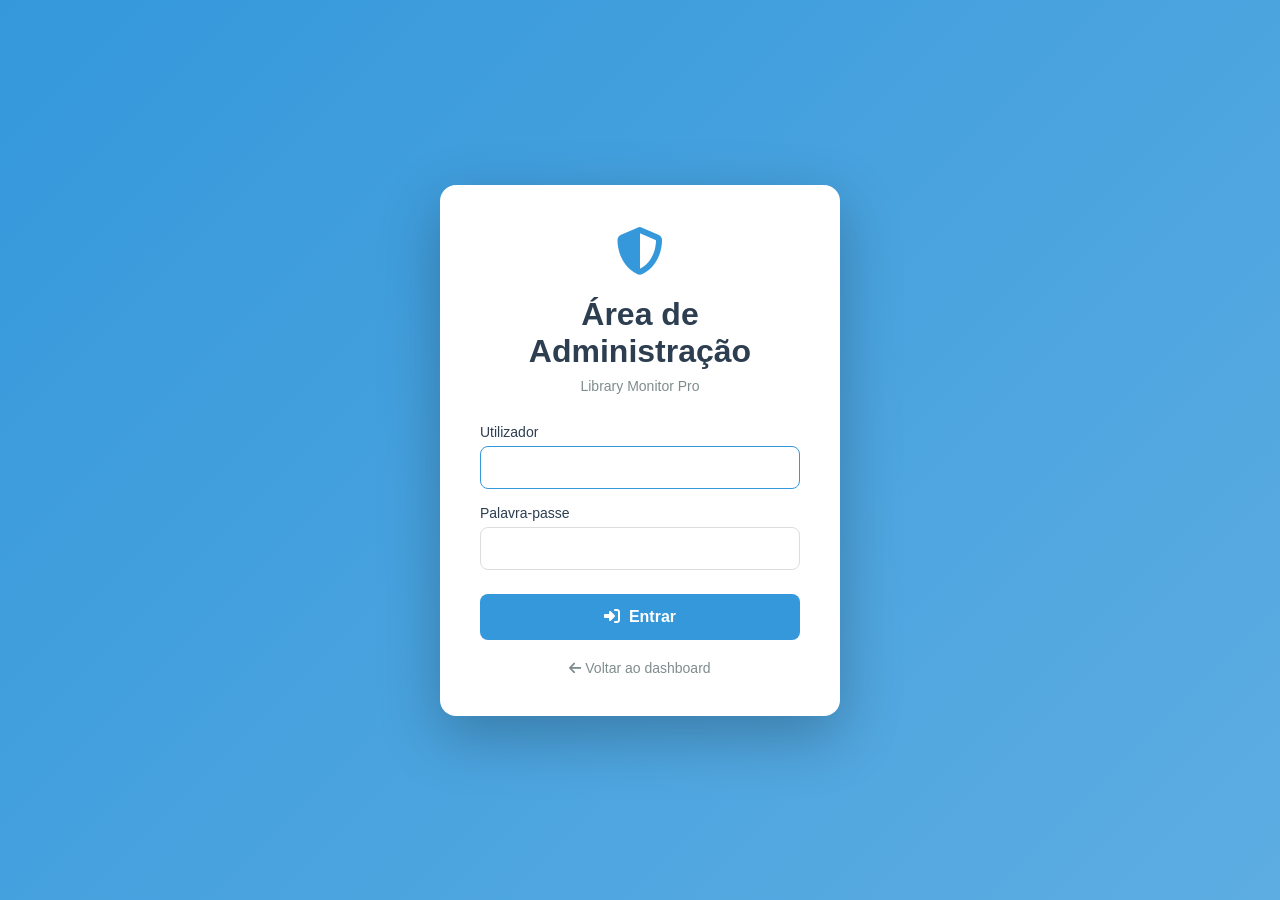
<file: frontend/admin-login.html>
<!DOCTYPE html>
<html lang="pt">
<head>
    <meta charset="UTF-8">
    <meta name="viewport" content="width=device-width, initial-scale=1.0">
    <title>Admin · Library Monitor Pro</title>
    <link rel="stylesheet" href="https://cdnjs.cloudflare.com/ajax/libs/font-awesome/6.4.0/css/all.min.css">
    <style>
        * { margin: 0; padding: 0; box-sizing: border-box; font-family: Arial, sans-serif; }
        body {
            min-height: 100vh;
            background: linear-gradient(135deg, #3498db 0%, #5dade2 100%);
            display: flex;
            align-items: center;
            justify-content: center;
        }
        .login-box {
            background: white;
            padding: 40px;
            border-radius: 16px;
            box-shadow: 0 20px 60px rgba(0,0,0,0.25);
            width: 100%;
            max-width: 400px;
        }
        .login-box h1 {
            color: #2c3e50;
            margin-bottom: 8px;
            text-align: center;
        }
        .login-box .subtitle {
            color: #7f8c8d;
            text-align: center;
            margin-bottom: 30px;
            font-size: 14px;
        }
        .login-box .icon-top {
            text-align: center;
            font-size: 48px;
            color: #3498db;
            margin-bottom: 16px;
        }
        .login-box label {
            display: block;
            color: #2c3e50;
            margin-bottom: 6px;
            margin-top: 16px;
            font-weight: 500;
            font-size: 14px;
        }
        .login-box input {
            width: 100%;
            padding: 12px;
            border: 1px solid #ddd;
            border-radius: 8px;
            font-size: 15px;
        }
        .login-box input:focus {
            outline: none;
            border-color: #3498db;
        }
        .login-box button {
            width: 100%;
            padding: 14px;
            margin-top: 24px;
            background: #3498db;
            color: white;
            border: none;
            border-radius: 8px;
            font-size: 16px;
            font-weight: 600;
            cursor: pointer;
            transition: background 0.2s;
        }
        .login-box button:hover { background: #2980b9; }
        .erro {
            background: #fee;
            color: #c0392b;
            padding: 12px;
            border-radius: 8px;
            margin-top: 16px;
            text-align: center;
            font-size: 14px;
            display: none;
        }
        .voltar {
            display: block;
            text-align: center;
            margin-top: 20px;
            color: #7f8c8d;
            text-decoration: none;
            font-size: 14px;
        }
        .voltar:hover { color: #3498db; }
    </style>
</head>
<body>
    <div class="login-box">
        <div class="icon-top"><i class="fas fa-shield-alt"></i></div>
        <h1>Área de Administração</h1>
        <p class="subtitle">Library Monitor Pro</p>

        <form id="loginForm">
            <label for="username">Utilizador</label>
            <input type="text" id="username" name="username" required autofocus>

            <label for="password">Palavra-passe</label>
            <input type="password" id="password" name="password" required>

            <button type="submit"><i class="fas fa-sign-in-alt"></i>&nbsp; Entrar</button>
        </form>

        <div class="erro" id="erro">Credenciais inválidas. Tenta novamente.</div>

        <a href="index.html" class="voltar"><i class="fas fa-arrow-left"></i> Voltar ao dashboard</a>
    </div>

    <script>
        document.getElementById('loginForm').addEventListener('submit', async (e) => {
            e.preventDefault();
            const formData = new FormData(e.target);

            const res = await fetch('../backend/admin_login.php', {
                method: 'POST',
                body: formData
            });
            const data = await res.json();

            if (data.sucesso) {
                window.location.href = 'admin-dashboard.html';
            } else {
                document.getElementById('erro').style.display = 'block';
                document.getElementById('password').value = '';
            }
        });
    </script>
</body>
</html>
</file>
